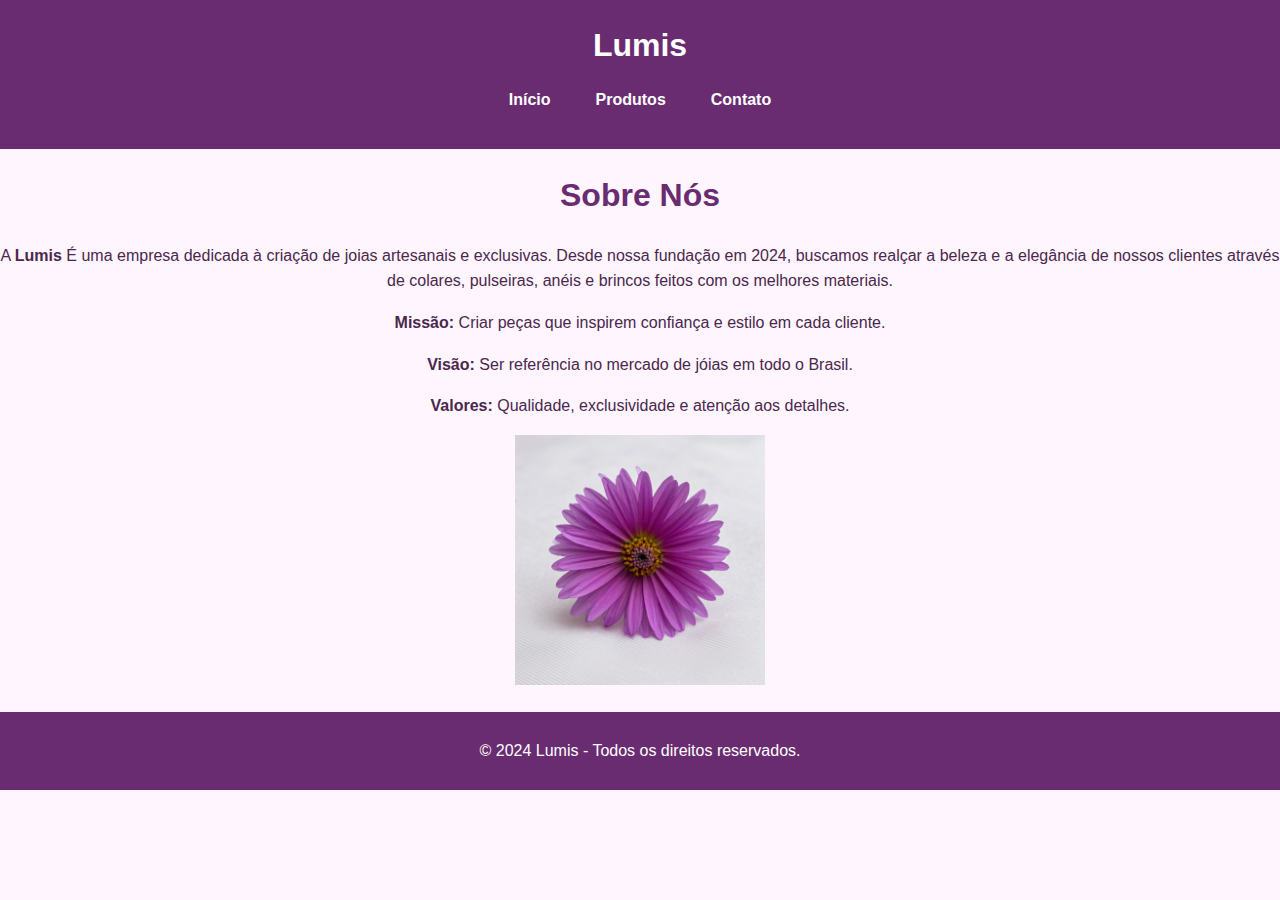
<file: index.html>
<!DOCTYPE html>
<html lang="pt-br">
<head>
    <meta charset="UTF-8">
    <meta name="viewport" content="width=device-width, initial-scale=1.0">
    <title>Sobre - Lumis </title>
    <link rel="stylesheet" href="style.css">
</head>
<body>
    <header>
        <h1>Lumis</h1>
        <nav>
            <ul>
                <li><a href="index.html">Início</a></li>
                <li><a href="produtos.html">Produtos</a></li>
                <li><a href="contato.html">Contato</a></li>
            </ul>
        </nav>
    </header>
    <main>
        <h1> <strong> Sobre Nós </strong> </h1>
        <p>A <strong>Lumis</strong> É uma empresa dedicada à criação de joias artesanais e exclusivas. Desde nossa fundação em 2024, buscamos realçar a beleza e a elegância de nossos clientes através de colares, pulseiras, anéis e brincos feitos com os melhores materiais.</p>
        <p><strong>Missão:</strong> Criar peças que inspirem confiança e estilo em cada cliente.</p>
        <p><strong>Visão:</strong> Ser referência no mercado de jóias em todo o Brasil.</p>
        <p><strong>Valores:</strong> Qualidade, exclusividade e atenção aos detalhes.</p>
    </main>
    <img src="img/florroxa.jfif" alt="flor roxa" width="" height="250">
    <footer>
        <p>&copy; 2024 Lumis - Todos os direitos reservados.</p>
    </footer>
</body>
</html>
</file>
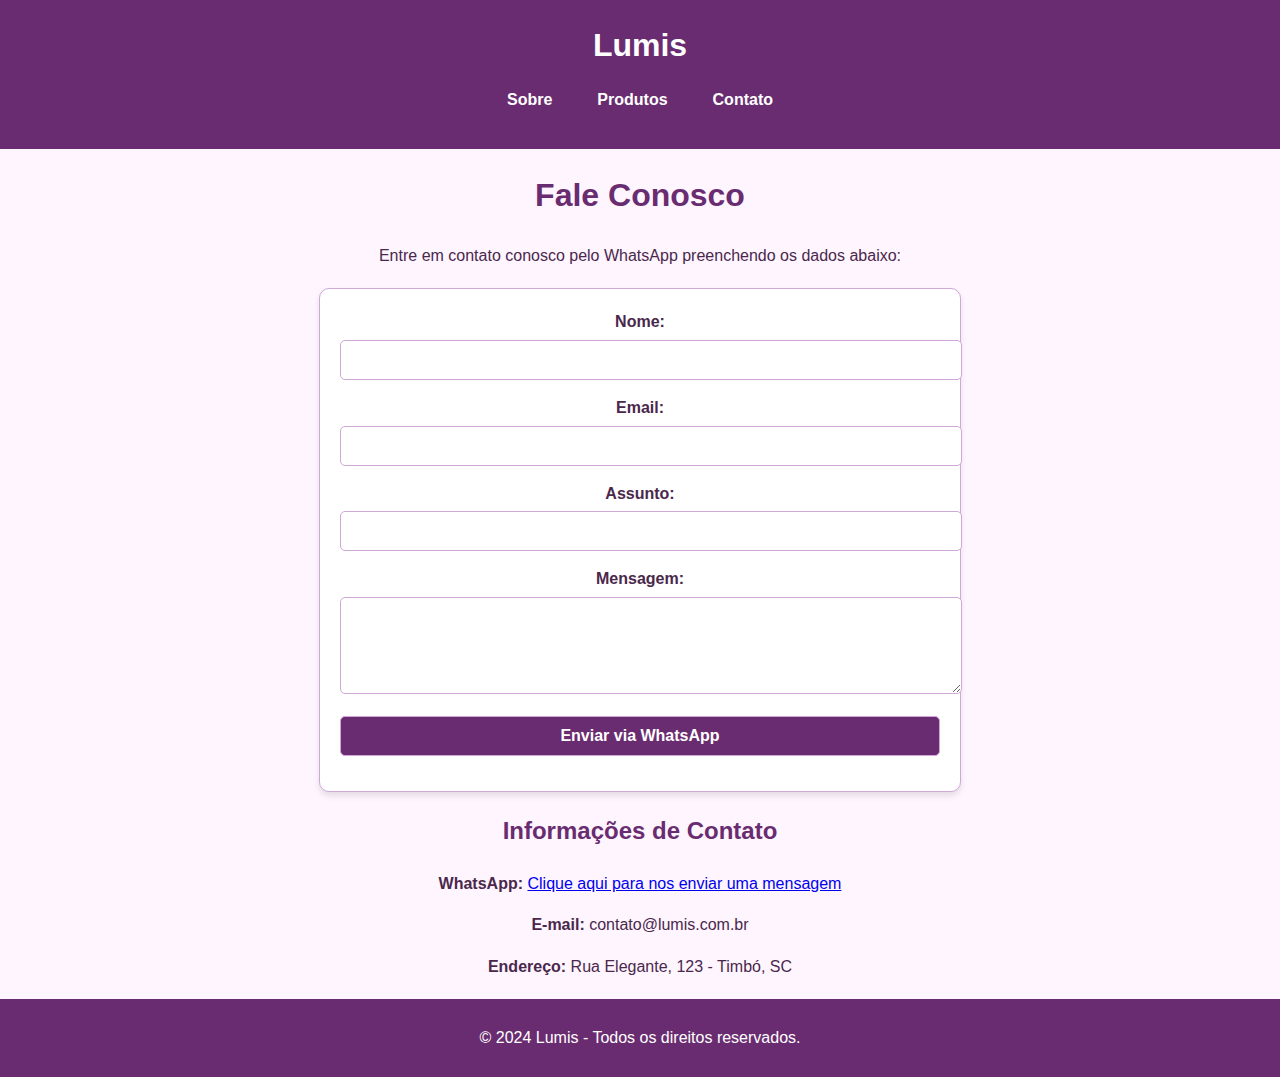
<file: contato.html>
<!DOCTYPE html>
<html lang="pt-br">
<head>
    <meta charset="UTF-8">
    <meta name="viewport" content="width=device-width, initial-scale=1.0">
    <title>Contato - Lumis</title>
    <link rel="stylesheet" href="style.css">
</head>
<body>
    <header>
        <h1>Lumis</h1>
        <nav>
            <ul>
                <li><a href="index.html">Sobre</a></li>
                <li><a href="produtos.html">Produtos</a></li>
                <li><a href="contato.html">Contato</a></li>
            </ul>
        </nav>
    </header>
    <main>
        <h1>Fale Conosco</h1>
        <p> Entre em contato conosco pelo WhatsApp preenchendo os dados abaixo: </p>
        <form id="whatsapp-form">
            <label for="nome">Nome:</label>
            <input type="text" id="nome" name="nome" required>
            
            <label for="assunto">Email:</label>
            <input type="text" id="email" name="email" required>
            
            <label for="assunto">Assunto:</label>
            <input type="text" id="assunto" name="assunto" required>
            
            <label for="mensagem">Mensagem:</label>
            <textarea id="mensagem" name="mensagem" rows="5" required></textarea>
            
            <button type="button" id="enviar-whatsapp">Enviar via WhatsApp</button>
        </form>
        <section>
            <h2>Informações de Contato</h2>
            <p><strong>WhatsApp:</strong> <a href="https://wa.me/999173908" target="_blank">Clique aqui para nos enviar uma mensagem</a></p>
            <p><strong>E-mail:</strong> contato@lumis.com.br</p>
            <p><strong>Endereço:</strong> Rua Elegante, 123 - Timbó, SC</p>
            <!-- Número da Empresa (47) 99917-3908-->          
        </section>
    </main>
    <footer>
        <p>&copy; 2024 Lumis - Todos os direitos reservados.</p>
    </footer>
    <script>
        // Enviar o formulário via WhatsApp
        document.getElementById("enviar-whatsapp").addEventListener("click", function() {
            const nome = document.getElementById("nome").value;
            const assunto = document.getElementById("assunto").value;
            const mensagem = document.getElementById("mensagem").value;
            
            // Verifica se todos os campos estão preenchidos
            if (!nome || !assunto || !mensagem) {
                alert("Por favor, preencha todos os campos antes de enviar!");
                return;
            }
            
            const telefone = "999173908"; // Substitua pelo número do WhatsApp da empresa
            const texto = `Olá, meu nome é ${nome}.\nAssunto: ${assunto}\nMensagem: ${mensagem}`;
            const url = `https://wa.me/${telefone}?text=${encodeURIComponent(texto)}`;
            
            window.open(url, "_blank"); // Abre o link do WhatsApp em uma nova aba
        });
    </script>
</body>
</html>
</file>
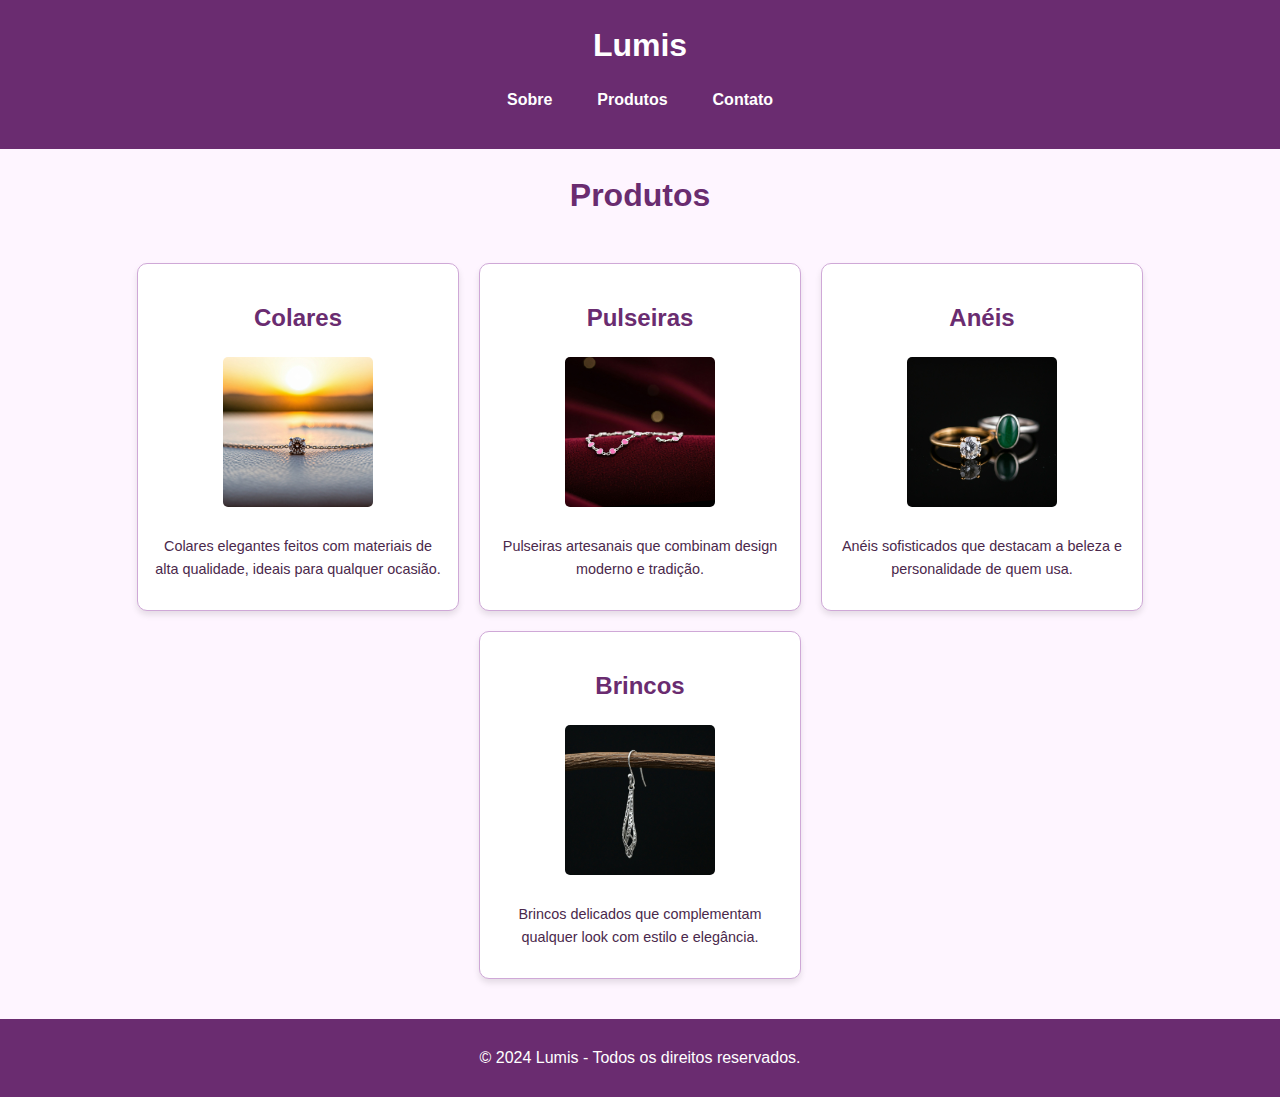
<file: produtos.html>
<!DOCTYPE html>
<html lang="pt-br">
<head>
    <meta charset="UTF-8">
    <meta name="viewport" content="width=device-width, initial-scale=1.0">
    <title>Produtos - Lumis</title>
    <link rel="stylesheet" href="style.css">
</head>
<body>
    <header>
        <h1>Lumis</h1>
        <nav>
            <ul>
                <li><a href="index.html">Sobre</a></li>
                <li><a href="produtos.html">Produtos</a></li>
                <li><a href="contato.html">Contato</a></li>
            </ul>
        </nav>
    </header>
    <main>
        <h1>Produtos</h1>
        <div class="produtos-container">
            <section class="produto-item">
                <h2>Colares</h2>
                <img src="img/colar.jfif" alt="Colar elegante">
                <p>Colares elegantes feitos com materiais de alta qualidade, ideais para qualquer ocasião.</p>
            </section>
            <section class="produto-item">
                <h2>Pulseiras</h2>
                <img src="img/pulseira.jfif" alt="Pulseira artesanal">
                <p>Pulseiras artesanais que combinam design moderno e tradição.</p>
            </section>
            <section class="produto-item">
                <h2>Anéis</h2>
                <img src="img/anel.jfif" alt="Anel sofisticado">
                <p>Anéis sofisticados que destacam a beleza e personalidade de quem usa.</p>
            </section>
            <section class="produto-item">
                <h2>Brincos</h2>
                <img src="img/brinco.jfif" alt="Brincos delicados">
                <p>Brincos delicados que complementam qualquer look com estilo e elegância.</p>
            </section>
        </div>
    </main>
    <footer>
        <p>&copy; 2024 Lumis - Todos os direitos reservados.</p>
    </footer>
</body>
</html>
</file>
<file: style.css>
/* Estilização geral */
body {
    font-family: Arial, sans-serif;
    line-height: 1.6;
    margin: 0;
    padding: 0;
    background-color: #fef5ff; /* Fundo lilás claro */
    color: #4a284b; /* Lilás escuro */
    text-align: center;
}

header {
    background-color: #6a2c70; /* Lilás escuro */
    color: #fff;
    padding: 20px 0;
    text-align: center;
}

header h1 {
    margin: 0;
    color: white;
}

nav ul {
    list-style: none;
    padding: 0;
    display: flex;
    justify-content: center;
    gap: 15px;
}

nav ul li {
    margin: 0;
}

nav ul li a {
    color: #fff;
    text-decoration: none;
    font-weight: bold;
    padding: 10px 15px;
    border-radius: 100px;
    transition: background-color 0.3s ease;
}

nav ul li a:hover {
    background-color: #4a284b; /* Lilás mais escuro */
}

/* Estilização de títulos */
h1, h2 {
    text-align: center;
    color: #6a2c70;
}

/* Estilização para o formulário */
form {
    max-width: 600px;
    margin: 20px auto;
    padding: 20px;
    background-color: #fff;
    border: 1px solid #cfa8d7;
    border-radius: 10px;
    box-shadow: 0 4px 6px rgba(0, 0, 0, 0.1);
}

form label {
    display: block;
    margin-bottom: 5px;
    font-weight: bold;
    color: #4a284b;
}

form input, form textarea, form button {
    width: 100%;
    padding: 10px;
    margin-bottom: 15px;
    border: 1px solid #cfa8d7;
    border-radius: 5px;
    font-size: 1em;
}

form button {
    background: #6a2c70; /* Lilás escuro */
    color: #fff;
    font-weight: bold;
    cursor: pointer;
    transition: background 0.3s ease;
}

form button:hover {
    background: #4a284b; /* Lilás mais escuro */
}

/* Estilização para a página de produtos */
.produtos-container {
    display: flex;
    flex-wrap: wrap; /* Permite que os itens se ajustem automaticamente em várias linhas */
    justify-content: center; /* Centraliza os itens horizontalmente */
    gap: 20px; /* Espaçamento entre os itens */
    padding: 20px;
}

.produto-item {
    flex: 1 1 calc(25% - 20px); /* Largura flexível: 25% do container menos o espaçamento */
    max-width: calc(25% - 20px);
    text-align: center;
    background-color: #fff;
    border: 1px solid #cfa8d7; /* Borda lilás suave */
    border-radius: 10px;
    padding: 15px;
    box-shadow: 0 4px 6px rgba(0, 0, 0, 0.1);
    transition: transform 0.3s ease, box-shadow 0.3s ease;
}

.produto-item:hover {
    transform: scale(1.05); /* Aumenta levemente ao passar o mouse */
    box-shadow: 0 6px 10px rgba(0, 0, 0, 0.2);
}

.produto-item img {
    width: 100%;
    max-width: 150px; /* Ajusta o tamanho máximo das imagens */
    height: auto;
    margin-bottom: 10px;
    border-radius: 5px;
}

.produto-item p {
    font-size: 0.9em;
    margin-top: 10px;
}

/* Footer */
footer {
    text-align: center;
    padding: 10px 0;
    background-color: #6a2c70;
    color: #fff;
    margin-top: 20px;
}

/* Ajuste de responsividade */
@media (max-width: 768px) {
    .produto-item {
        flex: 1 1 calc(50% - 20px); /* Dois itens por linha em telas menores */
    }

    nav ul {
        flex-wrap: wrap;
        gap: 10px;
    }

    form {
        padding: 15px;
    }
}

@media (max-width: 480px) {
    .produto-item {
        flex: 1 1 100%; /* Um item por linha em telas muito pequenas */
    }

    form {
        padding: 10px;
    }
}
</file>
